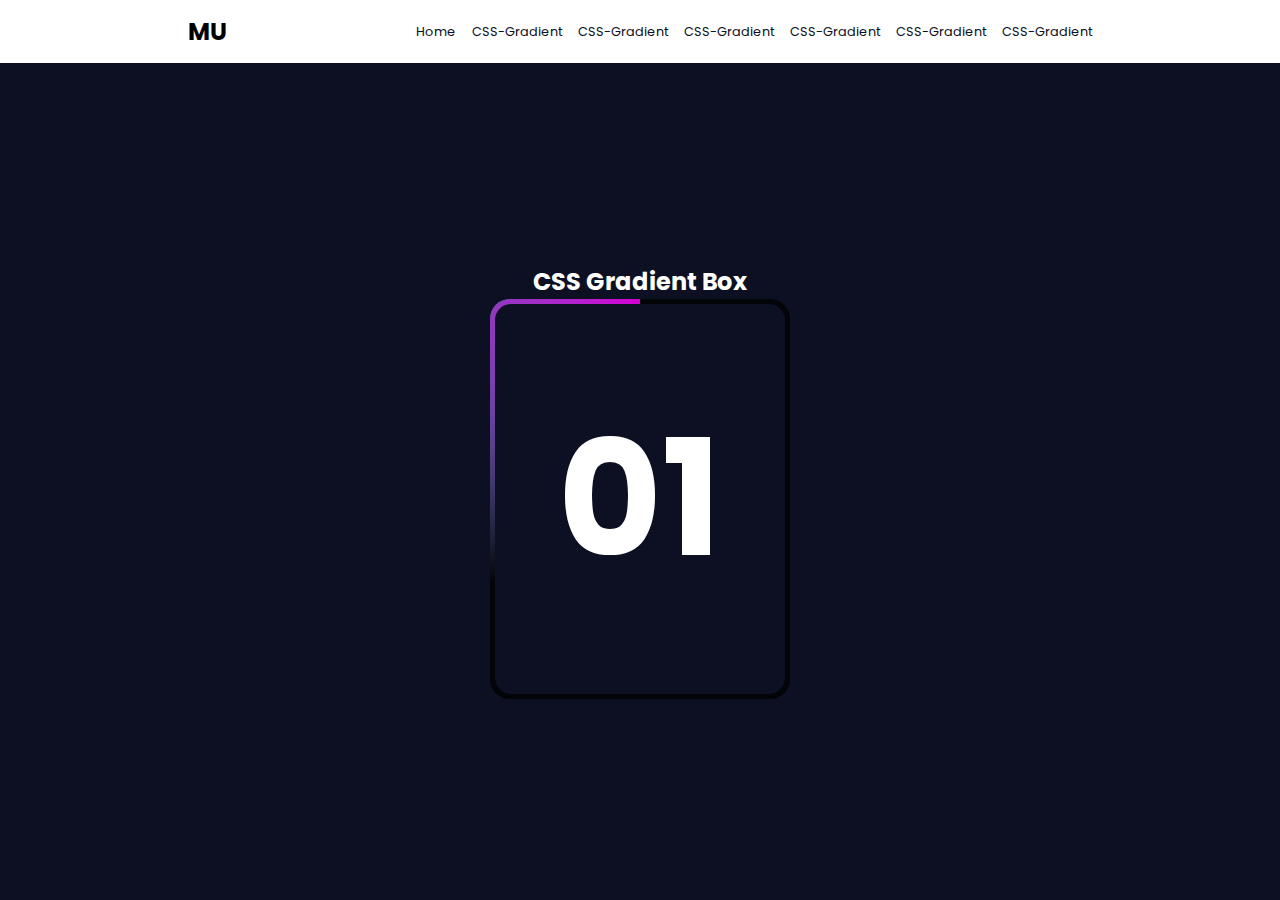
<file: css-gradient.html>
<!DOCTYPE html>
<html lang="en">
  <head>
    <meta charset="UTF-8" />
    <meta http-equiv="X-UA-Compatible" content="IE=edge" />
    <meta name="viewport" content="width=device-width, initial-scale=1.0" />
    <title>CSS Grad - CSS Animatins</title>
    <link rel="stylesheet" href="styles/css-gradient.css" />
    <link rel="stylesheet" href="styles/style.css" />
  </head>
  <body>
    <header>
      <nav>
        <h2>MU</h2>
        <ul>
          <li><a href="index.html">Home</a></li>
          <li><a href="css-gradient.html">CSS-Gradient</a></li>
          <li><a href="">CSS-Gradient</a></li>
          <li><a href="">CSS-Gradient</a></li>
          <li><a href="">CSS-Gradient</a></li>
          <li><a href="">CSS-Gradient</a></li>
          <li><a href="">CSS-Gradient</a></li>
        </ul>
      </nav>
    </header>
    <main>
      <h2>CSS Gradient Box</h2>
      <div class="box">
        <span> </span>
        <h2>01</h2>
      </div>
    </main>
  </body>
</html>
</file>
<file: styles/css-gradient.css>
.box{
    position: relative;
    width: 300px;
    height: 400px;
    background-color: rgba(0, 0, 0, 0.75);
    border-radius: 20px;
    overflow: hidden;
    display: flex;
    justify-content: center;
    align-items: center;
}

.box::after{
    content: '';
    position: absolute;
    height: 500px;
    width: 500px;
    background-image: conic-gradient(transparent,transparent,transparent, #d400d4);
    animation: animate 4s linear infinite;
    animation-delay: -2s;
}
.box::before {
    content: '';
    position: absolute;
    height: 500px;
    width: 500px;
    background-image: conic-gradient(transparent,transparent,transparent, #00ffcc);
    animation: animate 4s linear infinite;
}

@keyframes animate {
    0%{
        transform: rotate(0deg);
    }100%{
        transform: rotate(360deg);
    }
}

.box span{
    inset: 5px;
    background: #0c1022;
    position: absolute;
    border-radius: 16px;
    z-index: 1;
}

.box h2{
    position: relative;
    z-index: 2;
    color: #fff;
    font-size: 10em;
}
</file>
<file: styles/style.css>
@import url('https://fonts.googleapis.com/css2?family=Poppins:wght@100;200;300;400;500;600;700&display=swap');


*{
    padding: 0;
    margin: 0;
    box-sizing: border-box;
    font-family: 'Poppins', sans-serif;
}
main{
    display: flex;
    justify-content: center;
    align-items: center;
    flex-direction: column;
    background: #0c1022;
    min-height: 93vh;
    color: white;
}

header nav{
    height: 7vh;
    min-height: 7vh; 
    display: flex;
    justify-content: space-evenly;
    align-items: center;
}
header nav ul {
    display: flex;
    list-style: none;
    align-items: center;
    font-size: 0.8rem;
    gap: 1rem;
}
header nav ul li a{
    color: #0c1022;
    text-decoration: none;
}
</file>
